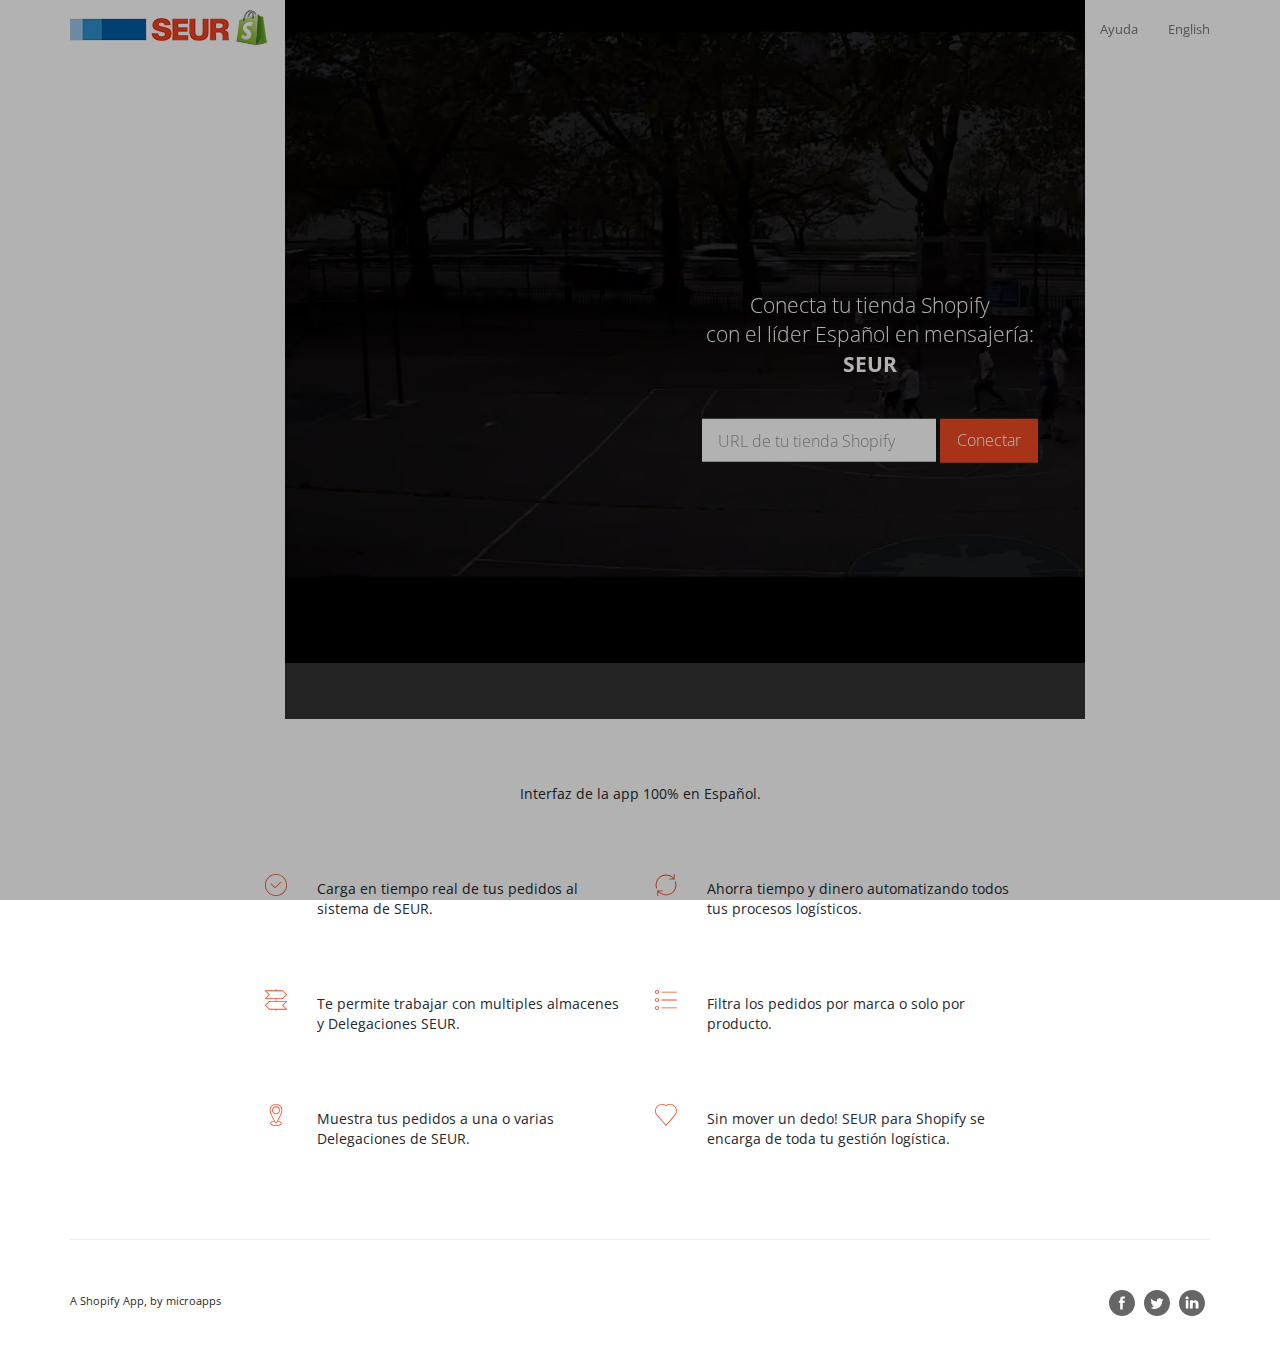
<file: index.html>
﻿<!DOCTYPE html>
<html lang="en">
	<head>
		<!-- set the title of you site -->
		<title>SEUR - Conecta tu tienda Shopify con el líder en logística</title>
		<!-- encoding -->
		<meta charset="utf-8">
		<!-- responsiveness, scaling... -->
		<meta name="viewport" content="width=device-width, initial-scale=1.0, maximum-scale=1.0, user-scalable=no, minimal-ui">
		<!-- set the descritpion of you site -->
		<meta name="description" content="Conector de SEUR para Shopify que permite una total integración con los sistemas de SEUR.">
		<!-- set author of your site -->
		<meta name="author" content="microapps.com">
		<!-- IE compatibility modes -->
		<meta http-equiv="X-UA-Compatible" content="IE=edge">
		<!-- modernizr -->
		<script src="js/modernizr.js"></script>
		<!-- main Bootstrap styling -->
		<link rel="stylesheet" href="https://maxcdn.bootstrapcdn.com/bootstrap/3.2.0/css/bootstrap.min.css">
		<!-- custom styling -->
		<link rel="stylesheet" href="css/style.css">
		<!-- Google font -->
		<link href='http://fonts.googleapis.com/css?family=Open+Sans:300,700' rel='stylesheet' type='text/css'>
		<!-- site thumbnail -->
		<link rel="image_src" href="thumbnail.png" />
		<!-- favicon -->
		<link rel="icon" type="image/ico" href="favicon.ico">
		<!-- HTML5 Shim and Respond.js IE8 support of HTML5 elements and media queries. All other JS at the end of file. -->
		<!-- [if lt IE 9]>
			<script src="https://oss.maxcdn.com/libs/html5shiv/3.7.2/html5shiv.js"></script>
			<script src="js/respond.min.js"></script>
		<![endif]-->
	</head>
	<body>
		<div class="preloader">
			<div class="spinner">
				<div class="bounce1"></div>
				<div class="bounce2"></div>
				<div class="bounce3"></div>
			</div>
		</div>
		<div class="navbar navbar-default navbar-static-top" role="navigation">
			<div class="container">
				<div class="navbar-header">
					<button type="button" class="navbar-toggle" data-toggle="collapse" data-target="#navbar-collapse">
						<span class="sr-only">Toggle navigation</span>
						<span class="icon-bar"></span>
						<span class="icon-bar"></span>
						<span class="icon-bar"></span>
					</button>
					<a href="#" class="navbar-brand">
						<img class="img-responsive hidden-xs" src="img/seur-logo.png" alt="">
						<img class="img-responsive visible-xs" src="img/seur-logo.png" alt="">
					</a>
				</div>
				<div class="collapse navbar-collapse" id="navbar-collapse">
					<ul class="nav navbar-nav navbar-right">
						<li><a href="http://support.microapps.com/hc/en-us" target="_blank">Ayuda</a></li>
						<li><a href="index-en.html">English</a></li>
					</ul>
				</div>
			</div>
		</div>
		<div class="video-hero wh">
			<div class="flote-content">
				<div class="container">
					<div class="row">
						<div class="col-sm-8 col-sm-offset-2 divide text-center">
							<p class="lead divide">Conecta tu tienda Shopify<br>con el líder Español en mensajería:<br><strong>SEUR</strong></p>
							<div class="sign-in">
								<form accept-charset="UTF-8" class="form-inline" role="form" action="http://app.seur-shopify.com/login" method="post">
									<div class="form-group">
										<input name="utf8" type="hidden" value="&#x2713;" />
										<input name="authenticity_token" type="hidden" value="LjAO+Y//MASItlcoxW6hBH6z3sP8wokv43UnFGEVUbs=" />
										<label class="sr-only" for="email">Introduce la URL de tu tienda Shopify</label>
										<input type="text" class="form-control input-lg" id="shop" name="shop" placeholder="URL de tu tienda Shopify">
									</div>
									<button type="submit" class="btn btn-lg">Conectar</button>
								</form>
							</div>
						</div>
					</div>
				</div>
			</div>
			<div class="hero-video-overlay"></div>
		</div>
		<div class="container divide" id="features">
			<div class="row">
				<div class="col-sm-8 col-sm-offset-2 text-center divide">
					<p>Interfaz de la app 100% en Español.</p>
				</div>
				<div class="col-md-4 col-md-offset-2 col-sm-6">
					<div class="media divide">
						<div class="pull-left framer-media-icon">
							<svg viewBox="0 0 32 32">
								<use xlink:href="#check"></use>
							</svg>
						</div>
						<div class="media-body">
							<p>Carga en tiempo real de tus pedidos al sistema de SEUR.</p>
						</div>
					</div>
				</div>
				<div class="col-md-4 col-sm-6">
					<div class="media divide">
						<div class="pull-left framer-media-icon">
							<svg viewBox="0 0 32 32">
								<use xlink:href="#rotate"></use>
							</svg>
						</div>
						<div class="media-body">
							<p>Ahorra tiempo y dinero automatizando todos tus procesos logísticos.</p>
						</div>
					</div>
				</div>
				<div class="clearfix"></div>
				<div class="col-md-4 col-md-offset-2 col-sm-6">
					<div class="media divide">
						<div class="pull-left framer-media-icon">
							<svg viewBox="0 0 32 32">
								<use xlink:href="#direction-size2"></use>
							</svg>
						</div>
						<div class="media-body">
							<p>Te permite trabajar con multiples almacenes y Delegaciones SEUR.</p>
						</div>
					</div>
				</div>
				<div class="col-md-4 col-sm-6">
					<div class="media divide">
						<div class="pull-left framer-media-icon">
							<svg viewBox="0 0 32 32">
								<use xlink:href="#list"></use>
							</svg>
						</div>
						<div class="media-body">
							<p>Filtra los pedidos por marca o solo por producto.</p>
						</div>
					</div>
				</div>
				<div class="clearfix"></div>
				<div class="col-md-4 col-md-offset-2 col-sm-6">
					<div class="media divide">
						<div class="pull-left framer-media-icon">
							<svg viewBox="0 0 32 32">
								<use xlink:href="#tag1"></use>
							</svg>
						</div>
						<div class="media-body">
							<p>Muestra tus pedidos a una o varias Delegaciones de SEUR.</p>
						</div>
					</div>
				</div>
				<div class="col-md-4 col-sm-6">
					<div class="media divide">
						<div class="pull-left framer-media-icon">
							<svg viewBox="0 0 32 32">
								<use xlink:href="#heart"></use>
							</svg>
						</div>
						<div class="media-body">
							<p>Sin mover un dedo! SEUR para Shopify se encarga de toda tu gestión logística.</p>
						</div>
					</div>
				</div>
			</div>
		</div>
		<div class="container">
			<hr>
			<div class="row">
				<div class="col-xs-6">
					<div class="divide">
						<ul class="list-inline">
							<li><a href="http://www.microapps.com" target="_blank"><small>A Shopify App, by microapps</small></a></li>
						</ul>
					</div>
				</div>
				<div class="col-xs-6">
					<div class="social divide pull-right">
						<a href="https://www.facebook.com/pages/microapps/225779074213287" target="_blank"><div class="framer-social-icon"><svg viewBox="0 0 32 32"><use xlink:href="#facebook"></use></svg></div></a>
						<a href="https://twitter.com/microapps" target="_blank"><div class="framer-social-icon"><svg viewBox="0 0 32 32"><use xlink:href="#twitter"></use></svg></div></a>
						<a href="https://www.linkedin.com/company/mircoapps" target="_blank"><div class="framer-social-icon"><svg viewBox="0 0 32 32"><use xlink:href="#linkedin"></use></svg></div></a>
					</div>
				</div>
			</div>
		</div>
	<!-- start scripts - IMPORTANT: all scripts except modernizr, html5shiv and respond MUST be loaded after jquery.min.js as now -->
	<!-- jQuery -->
		<script src="https://ajax.googleapis.com/ajax/libs/jquery/1.11.1/jquery.min.js"></script>
	<!-- main bootstrap js -->
		<script src="js/bootstrap.min.js"></script>
	<!-- videos -->
		<script src="js/imagesloaded.min.js"></script>
		<script src="js/video.js"></script>
		<script src="js/bigvideo.js"></script>
	<!-- custom scripts and triggers -->
		<script src="js/custom.js"></script>
	<!--end scripts-->
	</body>
</html>
</file>
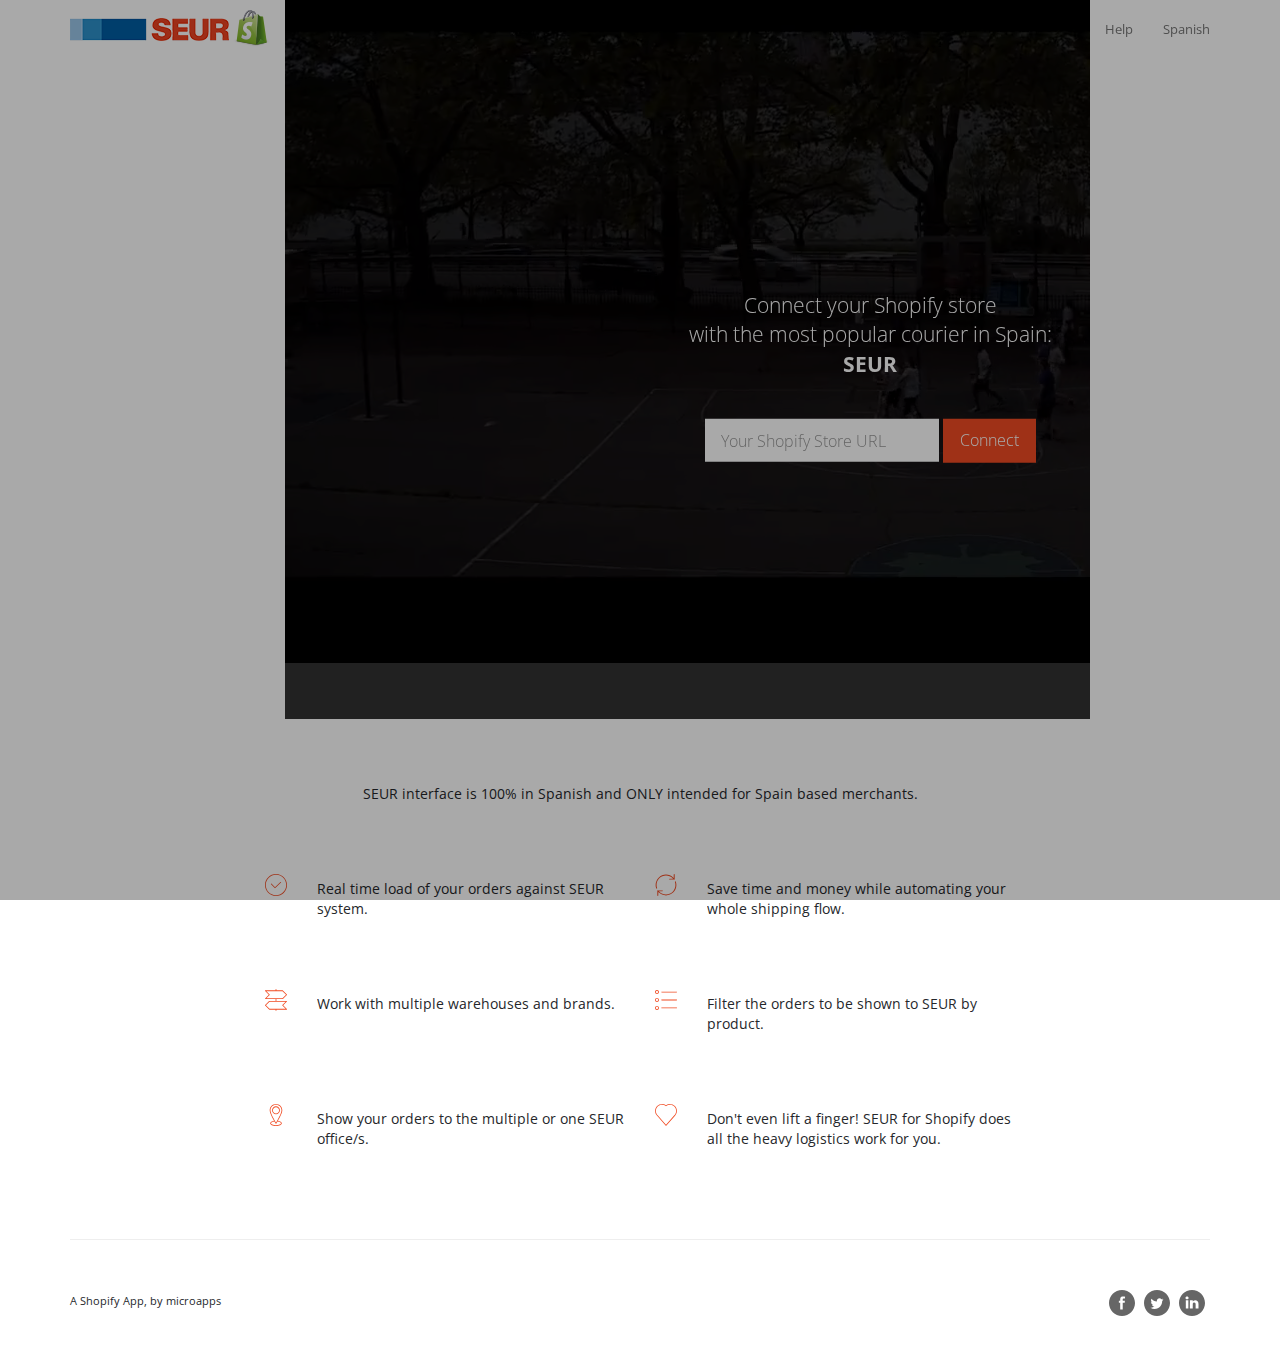
<file: index-en.html>
﻿<!DOCTYPE html>
<html lang="en">
	<head>
		<!-- set the title of you site -->
		<title>SEUR - Connect your Shopify store with the most popular carrier in Spain</title>
		<!-- encoding -->
		<meta charset="utf-8">
		<!-- responsiveness, scaling... -->
		<meta name="viewport" content="width=device-width, initial-scale=1.0, maximum-scale=1.0, user-scalable=no, minimal-ui">
		<!-- set the descritpion of you site -->
		<meta name="description" content="Connector for SEUR and Shopify. Absolute integration and communication between your Shopify store and SEUR systems.">
		<!-- set author of your site -->
		<meta name="author" content="microapps.com">
		<!-- IE compatibility modes -->
		<meta http-equiv="X-UA-Compatible" content="IE=edge">
		<!-- modernizr -->
		<script src="js/modernizr.js"></script>
		<!-- main Bootstrap styling -->
		<link rel="stylesheet" href="https://maxcdn.bootstrapcdn.com/bootstrap/3.2.0/css/bootstrap.min.css">
		<!-- custom styling -->
		<link rel="stylesheet" href="css/style.css">
		<!-- Google font -->
		<link href='http://fonts.googleapis.com/css?family=Open+Sans:300,700' rel='stylesheet' type='text/css'>
		<!-- site thumbnail -->
		<link rel="image_src" href="thumbnail.png" />
		<!-- favicon -->
		<link rel="icon" type="image/ico" href="favicon.ico">
		<!-- HTML5 Shim and Respond.js IE8 support of HTML5 elements and media queries. All other JS at the end of file. -->
		<!-- [if lt IE 9]>
			<script src="https://oss.maxcdn.com/libs/html5shiv/3.7.2/html5shiv.js"></script>
			<script src="js/respond.min.js"></script>
		<![endif]-->
	</head>
	<body>
		<div class="preloader">
			<div class="spinner">
				<div class="bounce1"></div>
				<div class="bounce2"></div>
				<div class="bounce3"></div>
			</div>
		</div>
		<div class="navbar navbar-default navbar-static-top" role="navigation">
			<div class="container">
				<div class="navbar-header">
					<button type="button" class="navbar-toggle" data-toggle="collapse" data-target="#navbar-collapse">
						<span class="sr-only">Toggle navigation</span>
						<span class="icon-bar"></span>
						<span class="icon-bar"></span>
						<span class="icon-bar"></span>
					</button>
					<a href="#" class="navbar-brand">
						<img class="img-responsive hidden-xs" src="img/seur-logo.png" alt="">
						<img class="img-responsive visible-xs" src="img/seur-logo.png" alt="">
					</a>
				</div>
				<div class="collapse navbar-collapse" id="navbar-collapse">
					<ul class="nav navbar-nav navbar-right">
						<li><a href="http://support.microapps.com/hc/en-us" target="_blank">Help</a></li>
						<li><a href="index.html">Spanish</a></li>
					</ul>
				</div>
			</div>
		</div>
		<div class="video-hero wh">
			<div class="flote-content">
				<div class="container">
					<div class="row">
						<div class="col-sm-8 col-sm-offset-2 divide text-center">
							<p class="lead divide">Connect your Shopify store<br>with the most popular courier in Spain:<br><strong>SEUR</strong></p>
							<div class="sign-in">
								<form accept-charset="UTF-8" class="form-inline" role="form" action="http://app.seur-shopify.com/login" method="post">
									<div class="form-group">
										<input name="utf8" type="hidden" value="&#x2713;" />
										<input name="authenticity_token" type="hidden" value="LjAO+Y//MASItlcoxW6hBH6z3sP8wokv43UnFGEVUbs=" />
										<label class="sr-only" for="email">Your Shopify Store URL</label>
										<input type="text" class="form-control input-lg" id="shop" name="shop" placeholder="Your Shopify Store URL">
									</div>
									<button type="submit" class="btn btn-lg">Connect</button>
								</form>
							</div>
						</div>
					</div>
				</div>
			</div>
			<div class="hero-video-overlay"></div>
		</div>
		<div class="container divide" id="features">
			<div class="row">
				<div class="col-sm-8 col-sm-offset-2 text-center divide">
					<p>SEUR interface is 100% in Spanish and ONLY intended for Spain based merchants.</p>
				</div>
				<div class="col-md-4 col-md-offset-2 col-sm-6">
					<div class="media divide">
						<div class="pull-left framer-media-icon">
							<svg viewBox="0 0 32 32">
								<use xlink:href="#check"></use>
							</svg>
						</div>
						<div class="media-body">
							<p>Real time load of your orders against SEUR system.</p>
						</div>
					</div>
				</div>
				<div class="col-md-4 col-sm-6">
					<div class="media divide">
						<div class="pull-left framer-media-icon">
							<svg viewBox="0 0 32 32">
								<use xlink:href="#rotate"></use>
							</svg>
						</div>
						<div class="media-body">
							<p>Save time and money while automating your whole shipping flow.</p>
						</div>
					</div>
				</div>
				<div class="clearfix"></div>
				<div class="col-md-4 col-md-offset-2 col-sm-6">
					<div class="media divide">
						<div class="pull-left framer-media-icon">
							<svg viewBox="0 0 32 32">
								<use xlink:href="#direction-size2"></use>
							</svg>
						</div>
						<div class="media-body">
							<p>Work with multiple warehouses and brands.</p>
						</div>
					</div>
				</div>
				<div class="col-md-4 col-sm-6">
					<div class="media divide">
						<div class="pull-left framer-media-icon">
							<svg viewBox="0 0 32 32">
								<use xlink:href="#list"></use>
							</svg>
						</div>
						<div class="media-body">
							<p>Filter the orders to be shown to SEUR by product.</p>
						</div>
					</div>
				</div>
				<div class="clearfix"></div>
				<div class="col-md-4 col-md-offset-2 col-sm-6">
					<div class="media divide">
						<div class="pull-left framer-media-icon">
							<svg viewBox="0 0 32 32">
								<use xlink:href="#tag1"></use>
							</svg>
						</div>
						<div class="media-body">
							<p>Show your orders to the multiple or one SEUR office/s.</p>
						</div>
					</div>
				</div>
				<div class="col-md-4 col-sm-6">
					<div class="media divide">
						<div class="pull-left framer-media-icon">
							<svg viewBox="0 0 32 32">
								<use xlink:href="#heart"></use>
							</svg>
						</div>
						<div class="media-body">
							<p>Don't even lift a finger! SEUR for Shopify does all the heavy logistics work for you.</p>
						</div>
					</div>
				</div>
			</div>
		</div>
		<div class="container">
			<hr>
			<div class="row">
				<div class="col-xs-6">
					<div class="divide">
						<ul class="list-inline">
							<li><a href="http://www.microapps.com" target="_blank"><small>A Shopify App, by microapps</small></a></li>
						</ul>
					</div>
				</div>
				<div class="col-xs-6">
					<div class="social divide pull-right">
						<a href="https://www.facebook.com/pages/microapps/225779074213287" target="_blank"><div class="framer-social-icon"><svg viewBox="0 0 32 32"><use xlink:href="#facebook"></use></svg></div></a>
						<a href="https://twitter.com/microapps" target="_blank"><div class="framer-social-icon"><svg viewBox="0 0 32 32"><use xlink:href="#twitter"></use></svg></div></a>
						<a href="https://www.linkedin.com/company/mircoapps" target="_blank"><div class="framer-social-icon"><svg viewBox="0 0 32 32"><use xlink:href="#linkedin"></use></svg></div></a>
					</div>
				</div>
			</div>
		</div>
	<!-- start scripts - IMPORTANT: all scripts except modernizr, html5shiv and respond MUST be loaded after jquery.min.js as now -->
	<!-- jQuery -->
		<script src="https://ajax.googleapis.com/ajax/libs/jquery/1.11.1/jquery.min.js"></script>
	<!-- main bootstrap js -->
		<script src="js/bootstrap.min.js"></script>
	<!-- videos -->
		<script src="js/imagesloaded.min.js"></script>
		<script src="js/video.js"></script>
		<script src="js/bigvideo.js"></script>
	<!-- custom scripts and triggers -->
		<script src="js/custom.js"></script>
	<!--end scripts-->
	</body>
</html>
</file>
<file: css/style.css>
@-webkit-viewport   { width: device-width; }
@-moz-viewport      { width: device-width; }
@-ms-viewport       { width: device-width; }
@-o-viewport        { width: device-width; }
@viewport           { width: device-width; }

body {
	font-family: 'Open Sans', sans-serif;
	background: #fff;
	color: #25272B;
	overflow-x: hidden;
}

::selection {
	background: #f04b23;
	color: #fff;
	-webkit-text-stroke-color: #fff;
}

::-moz-selection {
	background: #f04b23;
	color: #fff;
}

.divide {
	padding-top: 30px;
	padding-bottom: 30px;
}

@media (max-width: 1024px) {
	.divide {
		padding-top: 20px;
		padding-bottom: 20px;
	}
}

@media (max-width: 767px) {
	.divide {
		padding-top: 15px;
		padding-bottom: 15px;
	}
}

p.lead {
	color: #fff;
	margin-bottom: 10px;
}

p {
	margin: 5px 0 10px 0;
}

.hero-video-overlay {
	background: rgba(0, 0, 0, .8);
	position: absolute;
	width: 100%;
	height: 100%;
}

#big-video-wrap {
	position: absolute;
	margin-top: -7%;
	overflow: hidden;
}

#big-video-wrap img {
	background-size: cover;
	-webkit-background-size: cover;
	margin-top: 7%;
}

.video-hero {
	margin-top: -80px;
	overflow: hidden;
}

.flote-content {
	position: absolute;
	width: 100%;
	top: 50%;
	-webkit-transform: translateY(-50%);
	-moz-transform: translateY(-50%);
	transform: translateY(-50%);
	z-index: 2;
}

a {
	font-size: 13px;
	color: #25272B;
	-webkit-transition: 0.2s;
	-moz-transition: 0.2s;
	-o-transition: 0.2s;
	transition: 0.2s;
}

a:hover {
	color: #25272B;
	text-decoration: none;
	-webkit-transition: 0.2s;
	-moz-transition: 0.2s;
	-o-transition: 0.2s;
	transition: 0.2s;
}

.wh {
	position: relative;
	min-height: 525px;
}

.form-control, .form-control:focus {
	font-weight: 300;
	background-color: #fff;
	border: none;
	border-radius: 0px;
	-webkit-box-shadow: none;
	box-shadow: none;
}

.input-lg {
	height: 43px;
	font-size: 16px;
}

.btn-xs {
	color: #f04b23;
	padding: 0;
}

.btn-xs:hover {
	color: #dc411e;
}

.btn-lg {
	background-color: #f04b23;
	color: #fff !important;
	font-size: 16px;
	font-weight: 300;
	-webkit-transition: all .2s ease;
	-moz-transition: all .2s ease;
	-ms-transition: all .2s ease;
	-o-transition: all .2s ease;
	transition: all .2s ease;
}

.btn-lg:hover {
	background-color: #dc411e;
}

.btn, .btn:hover, .btn:focus, .btn:active, .btn:active:focus {
	border: 1px solid transparent;
	border-radius: 0;
	outline: none;
}

.social a {
	display: inline-block;
	margin-right: 5px;
}

.framer-social-icon {
	position: relative;
	width: 26px;
	height: 26px;
	margin: 0;
	fill: #666;
	-webkit-transition: all .2s ease;
	-moz-transition: all .2s ease;
	-ms-transition: all .2s ease;
	-o-transition: all .2s ease;
	transition: all .2s ease;
}

.framer-social-icon:hover {
	fill: #dc411e;
}

.framer-media-icon {
	fill: #f04b23;
	position: relative;
	width: 32px;
	height: 32px;
	margin: 0;
}

.framer-media-icon:after, .framer-social-icon:after{
	content: '';
	position: absolute;
	top: 0;
	left: 0;
	width: 100%;
	height: 100%;
}

.media .pull-left {
	margin-right: 20px;
}

/* ==== Navigation ==== */

.navbar-default {
	background-color: transparent;
	border-color: transparent;
}

.navbar-default .navbar-collapse {
	border-color: #f8f8f8;
}

.nav a {
	color: #25272B;
	font-size: 13px;
	text-align: center;
}

.nav a:hover {
	color: #bbbdc0 !important;
}

.nav .active a {
	color: #bbbdc0 !important;
}

.nav a, .nav .active a:hover, .nav .active a:focus {
	background-color: transparent !important;
	padding: 19px 15px !important;
}

@media (max-width: 767px) {
	.nav a, .nav .active a:hover, .nav .active a:focus {
		background-color: transparent !important;
		padding: 10px 15px !important;
	}
	.navbar-default {
		background-color: #fff!important;
	}
}

.navbar-brand {
	line-height: 0;
	padding: 9px 15px !important;
	height: auto;
}

.navbar-toggle {
	padding: 10px 10px;
	margin-top: 11px;
	margin-bottom: 11px;
}

.navbar-default .navbar-toggle .icon-bar {
	background-color: #ddd;
}

.navbar-default .navbar-toggle:hover, .navbar-default .navbar-toggle:focus {
	background-color: transparent;
}

/* ==== Preloader ==== */

.preloader {
	position: fixed;
	top: 0;
	left: 0;
	right: 0;
	bottom: 0;
	background-color: #000;
	z-index: 9999;
}

.spinner {
	font-weight: 300;
	color: #fff;
	position: absolute;
	top: 50%;
	left: 50%;
	right: 0;
	width: 70px;
	-webkit-transform: translate(-50%, -50%);
	-moz-transform: translate(-50%, -50%);
	transform: translate(-50%, -50%);
}

.spinner > div {
	width: 18px;
	height: 18px;
	background-color: #ef4b23;
	border-radius: 100%;
	display: inline-block;
	-webkit-animation: bouncedelay 1.4s infinite ease-in-out;
	animation: bouncedelay 1.4s infinite ease-in-out;
	-webkit-animation-fill-mode: both;
	animation-fill-mode: both;
}

.spinner .bounce1 {
	-webkit-animation-delay: -0.32s;
	animation-delay: -0.32s;
}

.spinner .bounce2 {
	-webkit-animation-delay: -0.16s;
	animation-delay: -0.16s;
}

@-webkit-keyframes bouncedelay {
	0%, 80%, 100% { -webkit-transform: scale(0.0) }
	40% { -webkit-transform: scale(1.0) }
}

@keyframes bouncedelay {
	0%, 80%, 100% { 
		transform: scale(0.0);
		-webkit-transform: scale(0.0);
	} 40% { 
		transform: scale(1.0);
		-webkit-transform: scale(1.0);
	}
}
</file>
